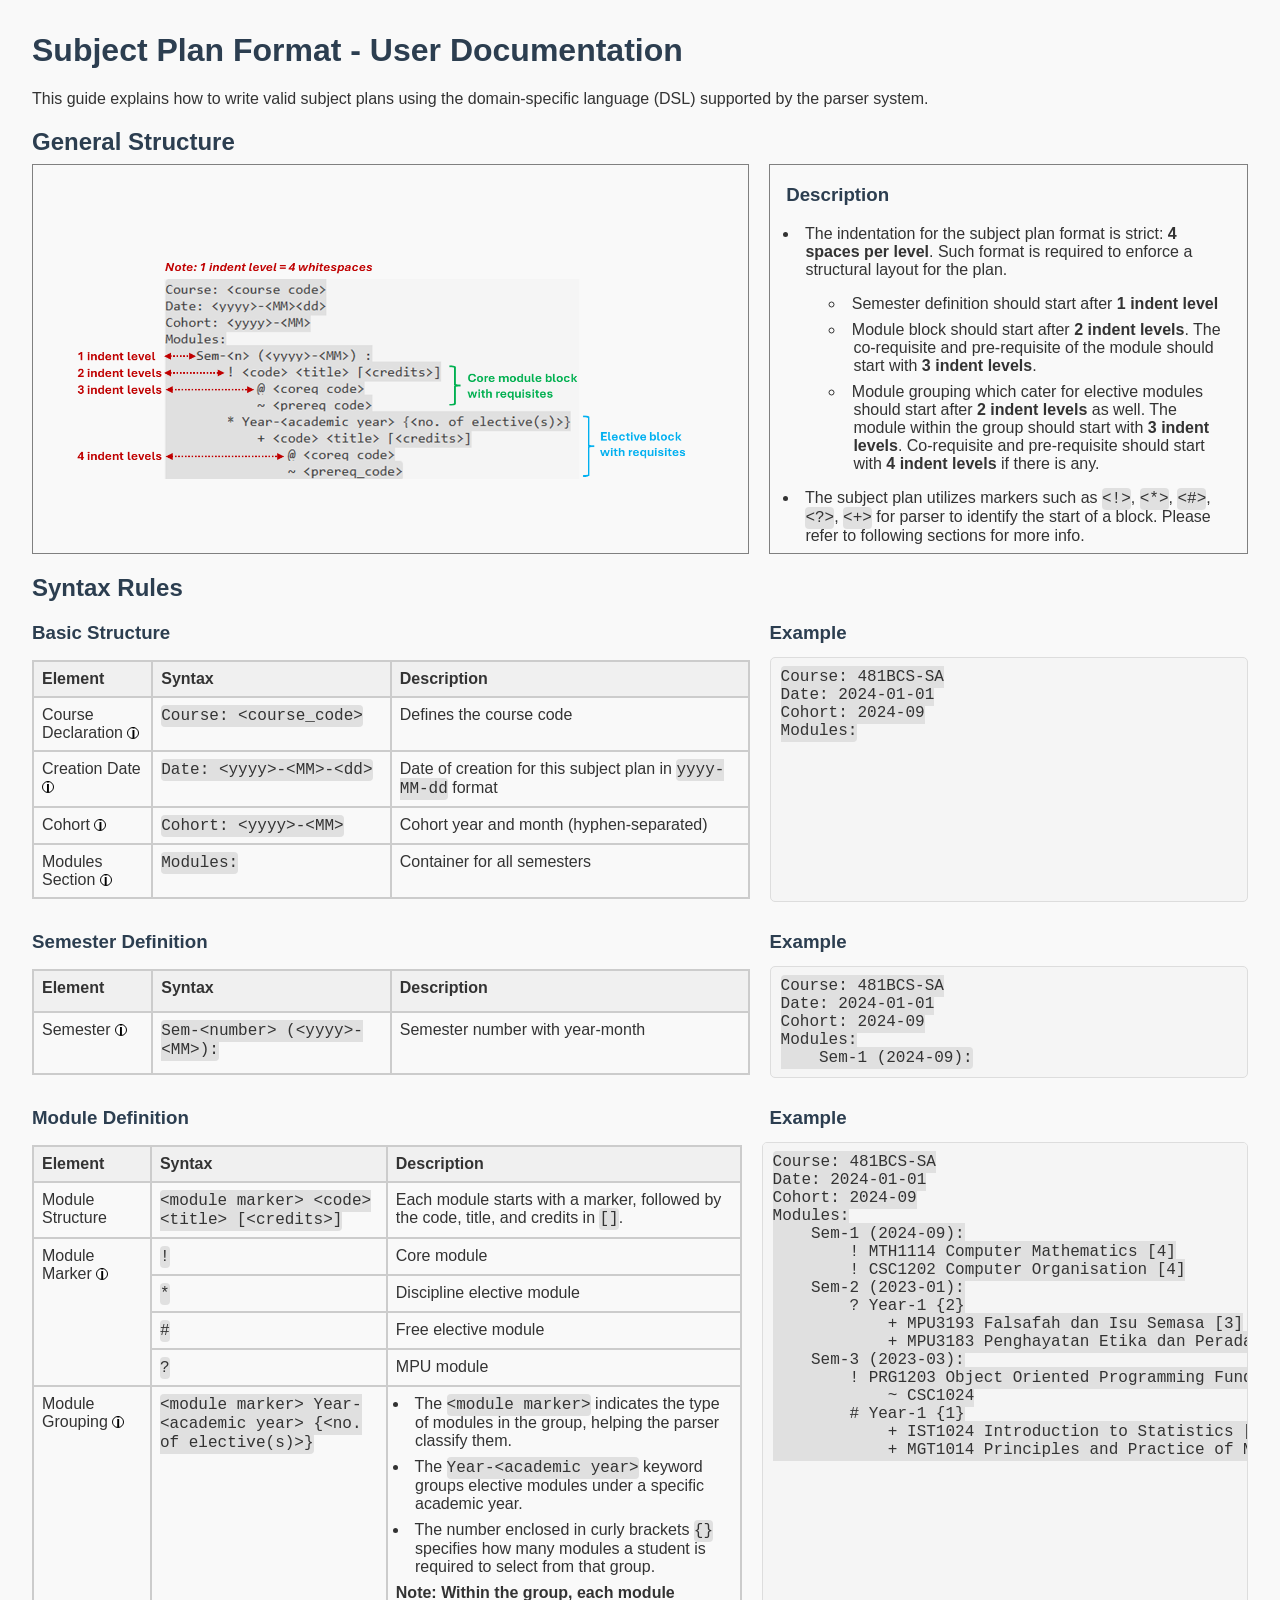
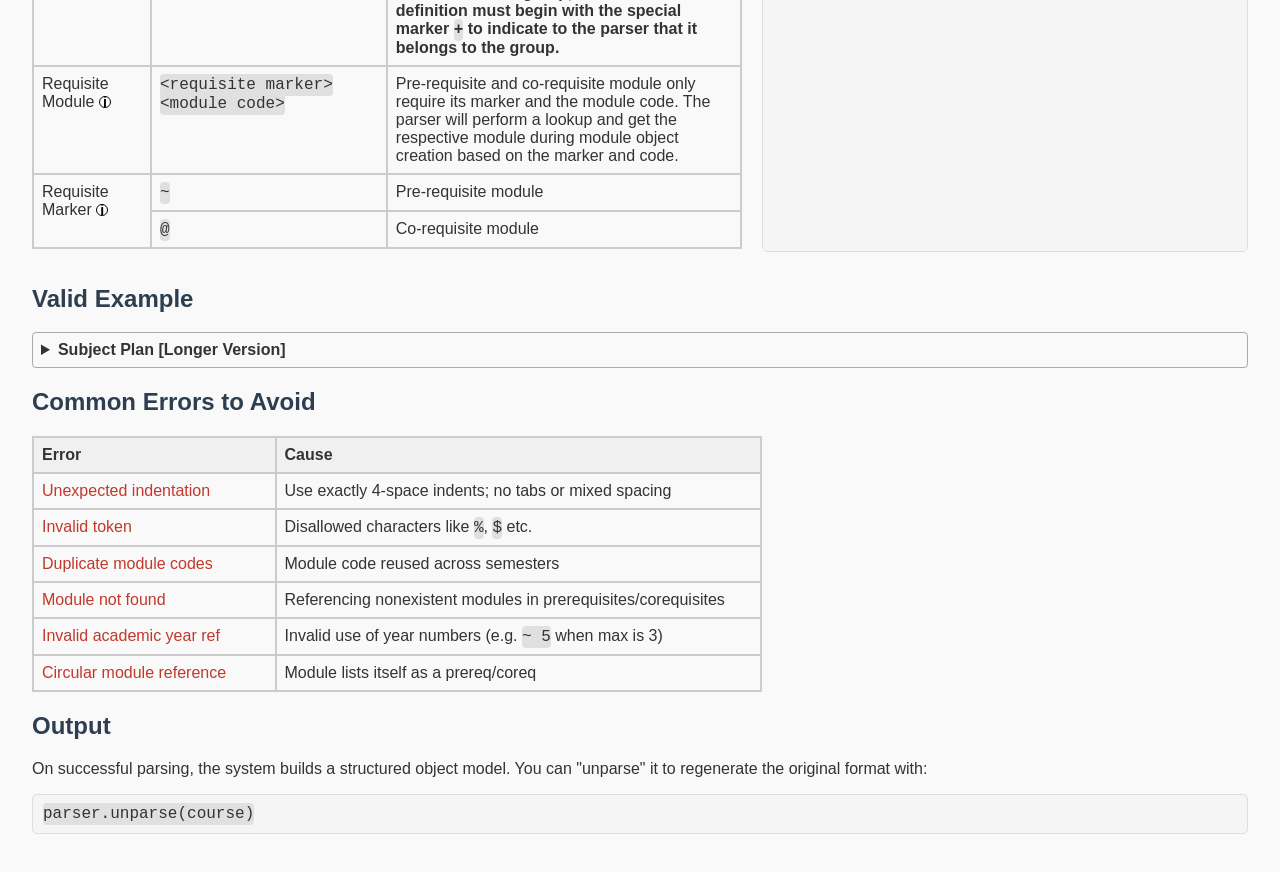
<file: index.html>
<!DOCTYPE html>
<html lang="en">
<head>
    <meta charset="UTF-8" />
    <meta name="viewport" content="width=device-width, initial-scale=1.0"/>
    <title>Subject Plan DSL - User Guide</title>
    <link rel="stylesheet" href="style.css">
    <script src="index.js"></script>
</head>
<body>
<h1>Subject Plan Format - User Documentation</h1>

<p>This guide explains how to write valid subject plans using the domain-specific language (DSL) supported by the parser system.</p>

<h2 style="margin-bottom: 0.5rem">General Structure</h2>
<div class="structure-container">
    <div class="indentation-img">
        <img src="indentation.png" alt="indentation structure">
    </div>
    <div class="indentation-desc">
        <h3 style="margin-left: 1rem; margin-right: 1rem">Description</h3>
        <div style="margin-left: 1rem; margin-right: 1rem">
            <li>
                The indentation for the subject plan format is strict: <strong>4 spaces per level</strong>. Such format is required to enforce a structural layout for the plan.
                <ul>
                    <li>Semester definition should start after <strong>1 indent level</strong></li>
                    <li>Module block should start after <strong>2 indent levels</strong>. The co-requisite and pre-requisite of the module should start with <strong>3 indent levels</strong>.</li>
                    <li>Module grouping which cater for elective modules should start after <strong>2 indent levels</strong> as well. The module within the group should start with <strong>3 indent levels</strong>.
                        Co-requisite and pre-requisite should start with <strong>4 indent levels </strong>if there is any.</li>
                </ul>
            </li>
            <li>
                The subject plan utilizes markers such as <code>&lt;!&gt;</code>, <code>&lt;*&gt;</code>, <code>&lt;#&gt;</code>, <code>&lt;?&gt;</code>, <code>&lt;+&gt;</code> for parser to identify the start of a block.
                Please refer to following sections for more info.
            </li>
        </div>
    </div>
</div>

<div class="section" id="syntax">
    <h2>Syntax Rules</h2>

    <div class="side-by-side-header-container">
        <div class="left-header">
            <h3>Basic Structure</h3>
        </div>
        <div class="right-header">
            <h3>Example</h3>
        </div>
    </div>

    <div class="container">
        <table>
            <thead>
            <tr>
                <th>Element</th>
                <th>Syntax</th>
                <th>Description</th>
<!--                <th>Example</th>-->
            </tr>
            </thead>
            <tbody>
            <tr>
                <td onmouseover="highlightText(this, true, 'course')" onmouseout="highlightText(this, false, 'course')">Course Declaration <span class="info-icon" title="More information">i</span></td>
                <td><code>Course: &lt;course_code&gt;</code></td>
                <td>Defines the course code</td>
<!--                <td><code>Course: 481BCS-SA</code></td>-->
            </tr>
            <tr>
                <td onmouseover="highlightText(this, true, 'creation-date')" onmouseout="highlightText(this, false, 'creation-date')">Creation Date <span class="info-icon" title="More information">i</span></td>
                <td><code>Date: &lt;yyyy&gt;-&lt;MM&gt;-&lt;dd&gt;</code></td>
                <td>Date of creation for this subject plan in <code>yyyy-MM-dd</code> format</td>
<!--                <td><code>Year: 2024</code></td>-->
            </tr>
            <tr>
                <td onmouseover="highlightText(this, true, 'cohort')" onmouseout="highlightText(this, false, 'cohort')">Cohort <span class="info-icon" title="More information">i</span></td>
                <td><code>Cohort: &lt;yyyy&gt;-&lt;MM&gt;</code></td>
                <td>Cohort year and month (hyphen-separated)</td>
<!--                <td><code>Cohort: 2024-09</code></td>-->
            </tr>
            <tr>
                <td onmouseover="highlightText(this, true, 'modules')" onmouseout="highlightText(this, false, 'modules')">Modules Section <span class="info-icon" title="More information">i</span></td>
                <td><code>Modules:</code></td>
                <td>Container for all semesters</td>
<!--                <td><code>Modules:</code></td>-->
            </tr>
            </tbody>
        </table>

        <div class="code-block">
    <pre><code><span class="course">Course: 481BCS-SA</span>
<span class="creation-date">Date: 2024-01-01</span>
<span class="cohort">Cohort: 2024-09</span>
<span class="modules">Modules:</span></code></pre>
        </div>
    </div>

    <div class="side-by-side-header-container">
        <div class="left-header">
            <h3>Semester Definition</h3>
        </div>
        <div class="right-header">
            <h3>Example</h3>
        </div>
    </div>
    <div class="container">
        <table>
            <thead>
                <tr>
                    <th>Element</th>
                    <th>Syntax</th>
                    <th>Description</th>
    <!--                <th>Example</th>-->
                </tr>
            </thead>
            <tbody>
                <tr>
                    <td onmouseover="highlightText(this, true, 'semester')" onmouseout="highlightText(this, false, 'semester')">Semester <span class="info-icon" title="More information">i</span></td>
                    <td><code>Sem-&lt;number&gt; (&lt;yyyy&gt;-&lt;MM&gt;):</code></td>
                    <td>Semester number with year-month</td>
    <!--                <td><code>Sem-1 (2024-09):</code></td>-->
                </tr>
            </tbody>
        </table>

        <div class="code-block">
    <pre><code>Course: 481BCS-SA
Date: 2024-01-01
Cohort: 2024-09
Modules:
    <span class="semester">Sem-1 (2024-09):</span></code></pre>
        </div>
    </div>

    <div class="side-by-side-header-container">
        <div class="left-header">
            <h3>Module Definition</h3>
        </div>
        <div class="right-header">
            <h3>Example</h3>
        </div>
    </div>
    <div class="container">
        <table>
            <thead>
            <tr>
                <th>Element</th>
                <th>Syntax</th>
                <th>Description</th>
            </tr>
            </thead>
            <tbody>

            <tr>
                <td>Module Structure</td>
                <td><code>&lt;module marker&gt; &lt;code&gt; &lt;title&gt; [&lt;credits&gt;]</code></td>
                <td>Each module starts with a marker, followed by the code, title, and credits in <code>[]</code>.</td>
            </tr>

            <tr>
                <td rowspan="4" class="module-marker-label" onmouseover="highlightText(this, true, 'module-marker')" onmouseout="highlightText(this, false, 'module-marker')">Module Marker <span class="info-icon" title="More information">i</span></td>
                <td><code>!</code></td>
                <td>Core module</td>
            </tr>
            <tr>
                <td><code>*</code></td>
                <td>Discipline elective module</td>
            </tr>
            <tr>
                <td><code>#</code></td>
                <td>Free elective module</td>
            </tr>
            <tr>
                <td><code>?</code></td>
                <td>MPU module</td>
            </tr>
            <tr>
                <td onmouseover="highlightText(this, true, 'module-grouping')" onmouseout="highlightText(this, false, 'module-grouping')">Module Grouping <span class="info-icon" title="More information">i</span></td>
                <td><code>&lt;module marker&gt; Year-&lt;academic year&gt; {&lt;no. of elective(s)&gt;}</code></td>
                <td>
                    <li>
                        The <code>&lt;module marker&gt;</code> indicates the type of modules in the group, helping the parser classify them.
                    </li>
                    <li>
                        The <code>Year-&lt;academic year&gt;</code> keyword groups elective modules under a specific academic year.
                    </li>
                    <li>
                        The number enclosed in curly brackets <code>{}</code> specifies how many modules a student is required to select from that group.
                    </li>

                    <strong>Note: Within the group, each module definition must begin with the special marker <code>+</code> to indicate to the parser that it belongs to the group.</strong>
                </td>
            </tr>
            <tr>
                <td onmouseover="highlightText(this, true, 'requisite-module')" onmouseout="highlightText(this, false, 'requisite-module')">Requisite Module <span class="info-icon" title="More information">i</span></td>
                <td><code>&lt;requisite marker&gt;</code> <code>&lt;module code&gt;</code></td>
                <td>Pre-requisite and co-requisite module only require its marker and the module code.
                    The parser will perform a lookup and get the respective module during module object creation based on the marker and code.
                </td>
            </tr>
            <tr>
                <td rowspan="2" class="requisite-marker-label" onmouseover="highlightText(this, true, 'requisite-marker')" onmouseout="highlightText(this, false, 'requisite-marker')">Requisite Marker <span class="info-icon" title="More information">i</span></td>
                <td><code>~</code></td>
                <td>Pre-requisite module</td>
            </tr>
            <tr>
                <td><code>@</code></td>
                <td>Co-requisite module</td>
            </tr>
            </tbody>
        </table>

        <div class="code-block">
    <pre><code>Course: 481BCS-SA
Date: 2024-01-01
Cohort: 2024-09
Modules:
    Sem-1 (2024-09):
        <span class="module-marker">!</span> MTH1114 Computer Mathematics [4]
        <span class="module-marker">!</span> CSC1202 Computer Organisation [4]
    Sem-2 (2023-01):
        <span class="module-grouping"><span class="module-marker">?</span> Year-1 {2}
            + MPU3193 Falsafah dan Isu Semasa [3]
            + MPU3183 Penghayatan Etika dan Peradaban [3]</span>
    Sem-3 (2023-03):
        <span class="module-marker">!</span> PRG1203 Object Oriented Programming Fundamentals [4]
            <span class="requisite-module"><span class="requisite-marker">~</span> CSC1024</span>
        <span class="module-grouping"><span class="module-marker">#</span> Year-1 {1}
            + IST1024 Introduction to Statistics [4]
            + MGT1014 Principles and Practice of Management [4]</span></code></pre>
        </div>
    </div>
</div>


<h2>Valid Example</h2>
<details>
    <summary>Subject Plan [Longer Version]</summary>
<pre><code>Course : 481BCS1-SA
Date : 2022-01-01
Cohort : 2022-04
Modules:
    Sem-1 (2022-08):
        ! CSC1024 Programming Principles [4]
        ! MTH1114 Computer Mathematics [4]
        ! ENG1044 English for Computer Technology Studies [4]
        ! CSC1202 Computer Organisation [4]
    Sem-2 (2023-01):
        ? Year-1 {2}
            + MPU3193 Falsafah dan Isu Semasa [3]
            + MPU3183 Penghayatan Etika dan Peradaban [3]
            + MPU3213 Malay Language for Communication 2 [3]
            + MPU3203 Appreciation of Ethics and Civilisation [3]
    Sem-3 (2023-03):
        ! NET1014 Networking Principles [4]
        ! SEG1201 Database Fundamentals [4]
        ! PRG1203 Object Oriented Programming Fundamentals [4]
            ~ CSC1024
        ! WEB1201 Web Fundamentals [4]
        # Year-1 {1}
            + IST1024 Introduction to Statistics [4]
            + MGT1014 Principles and Practice of Management [4]
    Sem-4 (2023-08):
        ! CSC2014 Digital Image Processing [4]
        ! NET2201 Computer Networks [4]
        ! ENG2042 Communication Skills [2]
        ! CSC3024 Human Computer Interaction [4]
            ~ WEB1201
        # Year-1 {1}
            + PSY2164 Introduction to Psychology [4]
            + MKT2224 Principles of Marketing [4]
            + ENT2114 Principles of Entrepreneurship [4]
            + DECN2014 Digital Economy [4]
            + ETP2014 Startup Foundry [4]
    Sem-5 (2024-01):
        ? Year-1 {1}
            + BIS2212 Social & Professional Responsibilities [2]
            + MU42422 Community Service [2]
                ~ ENG2042
    Sem-6 (2024-03):
        ! CSC2103 Data Structure & Algorithms [4]
            ~ CSC1024
        ! CSC2104 Operating System Fundamentals [4]
        ! SEG2202 Software Engineering [4]
            ~ PRG1203
        ! CSC3206 Artificial Intelligence [4]
            ~ CSC1024
        ! PRG2104 Object Oriented Programming [4]
            ~ PRG1203
    Sem-7 (2024-08):
        ! NET3204 Distributed Systems [4]
            ~ PRG2104
        ! PRJ3213 Capstone Project 1 [3]
            ~ ENG1044
            ~ PRG2104
        * Year-3 {1}
            + CSC3064 Database Engineering [4]
                ~ SEG2102
            + CSC3209 Software Architecture and Design Patterns [4]
                ~ PRG2104
                ~ SEG2202
            + CSC3014 Computer Vision [4]
                ~ CSC2014
            + CSC3034 Computational Intelligence [4]
                ~ CSC3206
            + CSC3044 Computer Security [4]
                ~ SEG1201
                ~ CSC1024
                ~ WEB1201
            + PRG3014 UI/UX Design and Development [4]
                ~ PRG1203
                @ CSC3024
        * Year-2 {1}
            + PRG2205 Programming Languages [4]
                ~ CSC2103
                ~ PRG2104
            + NET2102 Data Communications [4]
            + SEG2102 Database Management Systems [4]
                ~ SEG1201
            + CSC2044 Concurrent Programming [4]
                ~ PRG1203
                ~ PRG2104
            + PRG2214 Functional Programming Principles [4]
            + BIS2216 Data Mining and Knowledge Discovery Fundamentals [4]
                ~ IST1024
            + IST2334 Web and Network Analytics [4]
        # Year-1 {1}
            + PSY2164 Introduction to Psychology [4]
            + MKT2224 Principles of Marketing [4]
            + ENT2114 Principles of Entrepreneurship [4]
            + DECN2014 Digital Economy [4]
            + ETP2014 Startup Foundry [4]
    Sem-8 (2025-01):
        ! SEG3203 Internship [6]
    Sem-9 (2025-03):
        ! PRJ3223 Capstone Project 2 [3]
            ~ PRJ3213
        * Year-3 {1}
            + CSC3064 Database Engineering [4]
                ~ SEG2102
            + CSC3209 Software Architecture and Design Patterns [4]
                ~ PRG2104
                ~ SEG2202
            + CSC3014 Computer Vision [4]
                ~ CSC2014
            + CSC3034 Computational Intelligence [4]
                ~ CSC3206
            + CSC3044 Computer Security [4]
                ~ SEG1201
                ~ CSC1024
                ~ WEB1201
            + PRG3014 UI/UX Design and Development [4]
                ~ PRG1203
                @ CSC3024
        * Year-2 {1}
            + PRG2205 Programming Languages [4]
            + NET2102 Data Communications [4]
            + SEG2102 Database Management Systems [4]
                ~ SEG1201
            + CSC2044 Concurrent Programming [4]
                ~ PRG1203
                ~ PRG2104
            + PRG2214 Functional Programming Principles [4]
                ~ CSC1024
                ~ MTH1114
            + BIS2216 Data Mining and Knowledge Discovery Fundamentals [4]
                ~ IST1024
            + IST2334 Web and Network Analytics [4]</code></pre>
</details>


<h2>Common Errors to Avoid</h2>
<table class="error-table">
    <thead>
    <tr>
        <th>Error</th>
        <th>Cause</th>
    </tr>
    </thead>
    <tbody>
    <tr><td class="error">Unexpected indentation</td><td>Use exactly 4-space indents; no tabs or mixed spacing</td></tr>
    <tr><td class="error">Invalid token</td><td>Disallowed characters like <code>%</code>, <code>$</code> etc.</td></tr>
    <tr><td class="error">Duplicate module codes</td><td>Module code reused across semesters</td></tr>
    <tr><td class="error">Module not found</td><td>Referencing nonexistent modules in prerequisites/corequisites</td></tr>
    <tr><td class="error">Invalid academic year ref</td><td>Invalid use of year numbers (e.g. <code>~ 5</code> when max is 3)</td></tr>
    <tr><td class="error">Circular module reference</td><td>Module lists itself as a prereq/coreq</td></tr>
    </tbody>
</table>

<h2>Output</h2>
<p>On successful parsing, the system builds a structured object model. You can "unparse" it to regenerate the original format with:</p>
<pre><code>parser.unparse(course)</code></pre>

</body>
</html>
</file>
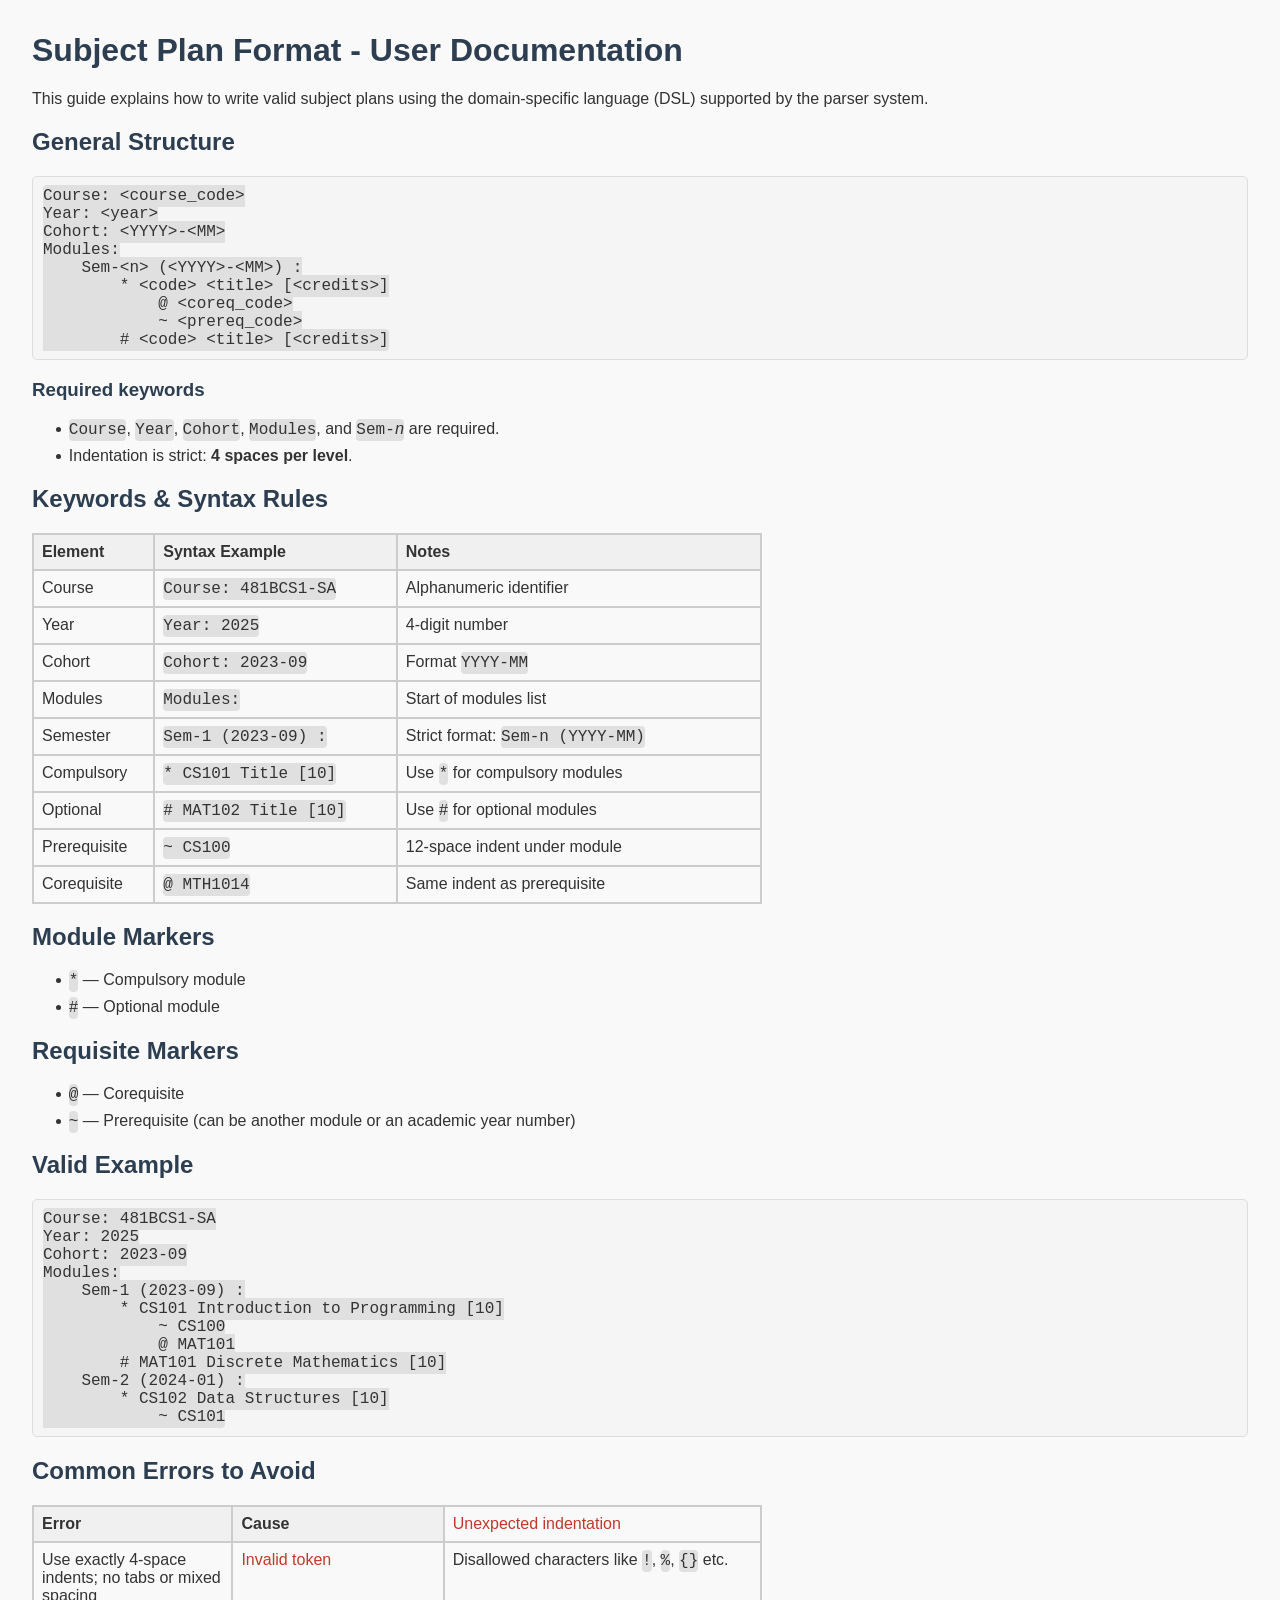
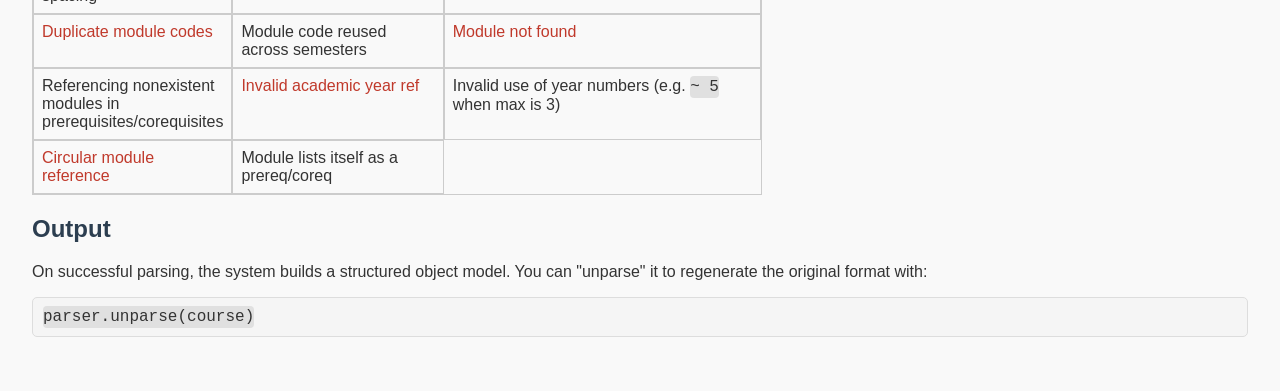
<file: Documentation.html>
<!DOCTYPE html>
<html lang="en">
<head>
    <meta charset="UTF-8" />
    <meta name="viewport" content="width=device-width, initial-scale=1.0"/>
    <title>Subject Plan DSL - User Guide</title>
    <link rel="stylesheet" href="style.css">
</head>
<body>
<h1>Subject Plan Format - User Documentation</h1>

<p>This guide explains how to write valid subject plans using the domain-specific language (DSL) supported by the parser system.</p>

<h2>General Structure</h2>
<pre><code>Course: &lt;course_code&gt;
Year: &lt;year&gt;
Cohort: &lt;YYYY&gt;-&lt;MM&gt;
Modules:
    Sem-&lt;n&gt; (&lt;YYYY&gt;-&lt;MM&gt;) :
        * &lt;code&gt; &lt;title&gt; [&lt;credits&gt;]
            @ &lt;coreq_code&gt;
            ~ &lt;prereq_code&gt;
        # &lt;code&gt; &lt;title&gt; [&lt;credits&gt;]</code></pre>

<h3>Required keywords</h3>
<ul>
    <li><code>Course</code>, <code>Year</code>, <code>Cohort</code>, <code>Modules</code>, and <code>Sem-<i>n</i></code> are required.</li>
    <li>Indentation is strict: <strong>4 spaces per level</strong>.</li>
</ul>

<h2>Keywords &amp; Syntax Rules</h2>
<table>
    <thead>
    <tr>
        <th>Element</th>
        <th>Syntax Example</th>
        <th>Notes</th>
    </tr>
    </thead>
    <tbody>
    <tr><td>Course</td><td><code>Course: 481BCS1-SA</code></td><td>Alphanumeric identifier</td></tr>
    <tr><td>Year</td><td><code>Year: 2025</code></td><td>4-digit number</td></tr>
    <tr><td>Cohort</td><td><code>Cohort: 2023-09</code></td><td>Format <code>YYYY-MM</code></td></tr>
    <tr><td>Modules</td><td><code>Modules:</code></td><td>Start of modules list</td></tr>
    <tr><td>Semester</td><td><code>Sem-1 (2023-09) :</code></td><td>Strict format: <code>Sem-n (YYYY-MM)</code></td></tr>
    <tr><td>Compulsory</td><td><code>* CS101 Title [10]</code></td><td>Use <code>*</code> for compulsory modules</td></tr>
    <tr><td>Optional</td><td><code># MAT102 Title [10]</code></td><td>Use <code>#</code> for optional modules</td></tr>
    <tr><td>Prerequisite</td><td><code>~ CS100</code></td><td>12-space indent under module</td></tr>
    <tr><td>Corequisite</td><td><code>@ MTH1014</code></td><td>Same indent as prerequisite</td></tr>
    </tbody>
</table>

<h2>Module Markers</h2>
<ul>
    <li><code>*</code> — Compulsory module</li>
    <li><code>#</code> — Optional module</li>
</ul>

<h2>Requisite Markers</h2>
<ul>
    <li><code>@</code> — Corequisite</li>
    <li><code>~</code> — Prerequisite (can be another module or an academic year number)</li>
</ul>

<h2>Valid Example</h2>
<pre><code>Course: 481BCS1-SA
Year: 2025
Cohort: 2023-09
Modules:
    Sem-1 (2023-09) :
        * CS101 Introduction to Programming [10]
            ~ CS100
            @ MAT101
        # MAT101 Discrete Mathematics [10]
    Sem-2 (2024-01) :
        * CS102 Data Structures [10]
            ~ CS101</code></pre>

<h2>Common Errors to Avoid</h2>
<table>
    <thead>
    <tr>
        <th>Error</th>
        <th>Cause</th>
    </tr>
    </thead>
    <tbody>
    <tr><td class="error">Unexpected indentation</td><td>Use exactly 4-space indents; no tabs or mixed spacing</td></tr>
    <tr><td class="error">Invalid token</td><td>Disallowed characters like <code>!</code>, <code>%</code>, <code>{}</code> etc.</td></tr>
    <tr><td class="error">Duplicate module codes</td><td>Module code reused across semesters</td></tr>
    <tr><td class="error">Module not found</td><td>Referencing nonexistent modules in prerequisites/corequisites</td></tr>
    <tr><td class="error">Invalid academic year ref</td><td>Invalid use of year numbers (e.g. <code>~ 5</code> when max is 3)</td></tr>
    <tr><td class="error">Circular module reference</td><td>Module lists itself as a prereq/coreq</td></tr>
    </tbody>
</table>

<h2>Output</h2>
<p>On successful parsing, the system builds a structured object model. You can "unparse" it to regenerate the original format with:</p>
<pre><code>parser.unparse(course)</code></pre>

</body>
</html>
</file>
<file: style.css>
body {
    font-family: Arial, sans-serif;
    margin: 2rem;
    background-color: #f9f9f9;
    color: #333;
}
h1, h2, h3 {
    color: #2c3e50;
}
code {
    background-color: #e0e0e0;
    padding: 2px 0px 2px 0px;
    border-radius: 4px;
    font-family: Consolas, monospace;
}
pre {
    background-color: #eee;
    padding: 1rem;
    border-radius: 5px;
    overflow-x: auto;
}
table {
    width: 100%;
    border-collapse: collapse;
    margin: 1rem 0;
}
th, td {
    border: 1px solid #ccc;
    padding: 0.75rem;
    text-align: left;
}
th {
    background-color: #f0f0f0;
}

.error {
    color: #c0392b;
}

.side-by-side-header-container {
    display: flex;
    gap: 20px;
}

.left-header > h3 {
    margin: 0;
}

.right-header > h3 {
    margin: 0;
}

.left-header{
    width: 60%;
    margin: 0;
}

.right-header{
    width: 40%;
    margin: 0;
}

.container {
    display: flex;
    gap: 20px;
    align-items: stretch;
    margin-bottom: 1rem;
}

table {
    display: grid;
    grid-template-columns: 1fr 2fr 3fr;
    border-collapse: collapse;
    width: 60%;
}

table thead, table tbody {
    display: contents;
}

table tr {
    display: contents;
}

table, th, td {
    border: 1px solid #ccc;
}

th, td {
    padding: 8px;
    text-align: left;
}

.code-block {
    width: 40%;
    display: flex;
    flex-direction: column;
}

pre {
    flex: 1;
    background: #f5f5f5;
    padding: 10px;
    border: 1px solid #ddd;
    overflow-x: auto;
    white-space: pre;
}

img {
    max-width: 90%;
    max-height: 90%;
    height: auto;
    display: block;

}

li {
    display: list-item;
    padding-inline-start: 1.2em;
    text-indent: -1.4em;
    margin-bottom: 0.5rem;
}

li li {
    list-style-type: circle;
    display: list-item;
    padding-inline-start: 0.5em;
    text-indent: -0.1em;
    margin-bottom: 0.5rem;
}


/*Module Table*/
.module-marker-label {
    grid-row: span 4;
    align-self: stretch;
}

.requisite-marker-label {
    grid-row: span 2;
    align-self: stretch;
}


.error-table {
    display: grid;
    grid-template-columns: 1fr 2fr;
}

details {
    border: 1px solid #aaa;
    border-radius: 4px;
    padding: 0.5em 0.5em 0;
}

summary {
    font-weight: bold;
    margin: -0.5em -0.5em 0;
    padding: 0.5em;
}

details[open] {
    padding: 0.5em;
}

details[open] summary {
    border-bottom: 1px solid #aaa;
    margin-bottom: 0.5em;
}

.structure-container {
    display: flex;
    align-content: stretch;
    gap: 20px;
}

.indentation-img, .indentation-desc {
    margin: 0;

}

.indentation-img {
    width: 60%;
    border: 1px gray solid;
    overflow: hidden;
    padding-top: 1rem;
    display: flex;
    justify-content: center;
    align-items: center;
}

.indentation-desc {
    width: 40%;
    border: 1px gray solid;

}

.info-icon {
    display: inline-block;
    width: 10px;
    height: 10px;
    background: white;
    color: black;
    font-weight: bold;
    font-family: sans-serif;
    font-size: 14px;
    line-height: 10px;
    text-align: center;
    border-radius: 50%;
    border: 1.5px solid black;
}
</file>
